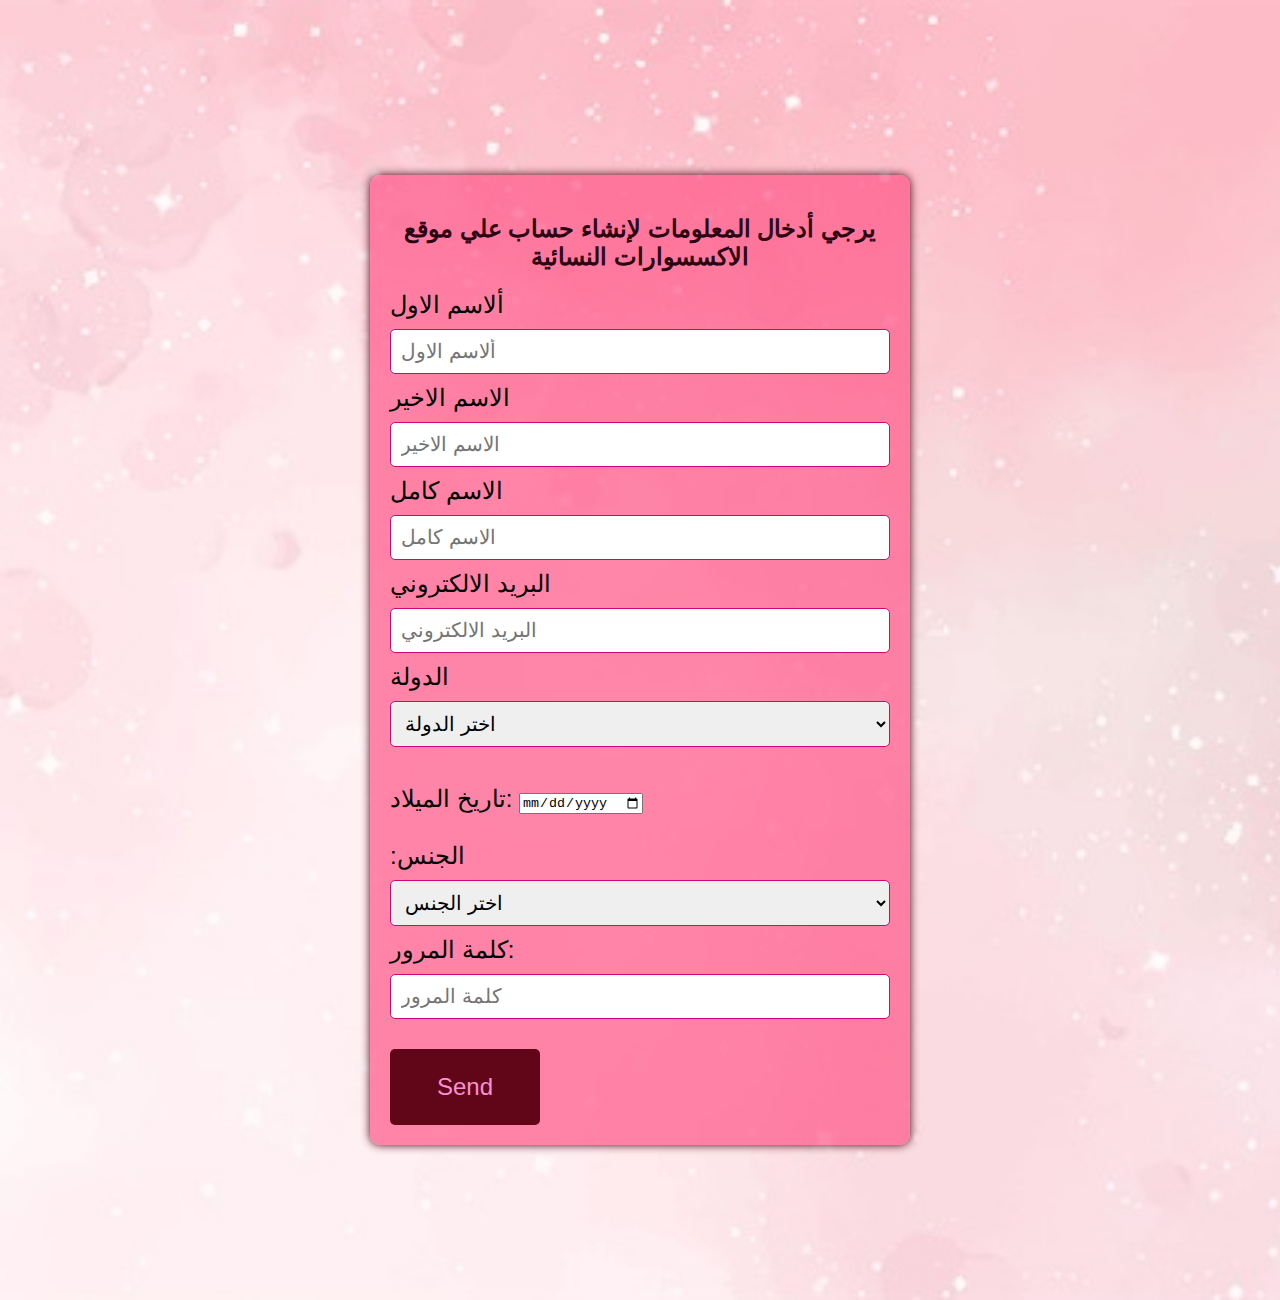
<file: index.html>
<!DOCTYPE html>
<html lang="en">
<head>
    <meta charset="UTF-8">
    <meta name="viewport" content="width=device-width, initial-scale=1.0">
    <title>Accessories</title>
    <style>
        body{
            font-family:Arial,sans-serif ;
            display:flex;
            justify-content: center;
            align-items: center;
            height: 100vh;
            margin: 0;
             background-image:url(../image27.jpg) ;
             background-size:cover ;
            padding: 200px;
        }
        form{
            font-size: 24px;
            background-color:#ff5688b3 ;
            padding: 20px;
            border-radius:10px;
            box-shadow:0 0 10px #47010f ;
            max-width: 500px;
            width:100%;
            margin-top: 20px;
            
        }
        h2{
            text-align: center;
            color: #2b0212;
            font-size:24px;
            margin-bottom: 20px;
        }
        input[type="text"],input[type="password"],input[type="email"],input[type="data"],select{
            width: 100%;
            padding: 10px;
            margin:10px 0 ;
            box-sizing: border-box;
            border:1px solid #cc0a75;
            border-radius: 5px;
            font-size: 20px;
        }
        input[type="submit"]{
            background-color: #610519;
            color:rgb(248, 144, 210);
            padding: 24px;
            border: none;
            border-radius: 5px;
            font-size:24px ;
            margin-top: 20px;
            width: 150px;
            cursor: pointer;
            transition: background-color0.3s,transform 0.3s;

        }
        
        input[type="submit"]:hover{
            background-color: #eb0e62;
        
        }
        input[type="submit"]:active{
            transform: scale(0.98);
        }
        input[type="submit"]:focus{
            outline: none;
        }
    </style>
</head>
<body>
      <form id="l1">
        <h2>يرجي أدخال المعلومات لإنشاء حساب علي موقع الاكسسوارات النسائية </h2>
        <label for="first name">ألاسم الاول</label>
        <input type="text" id="first name" name="first name" placeholder="ألاسم الاول" required>
        <label for="last name">الاسم الاخير</label>
        <input type="text" id="last name"name="last name" placeholder="الاسم الاخير"required>
        <label for="full name">الاسم كامل</label>
        <input type="text" id="full name"name="full name"placeholder="الاسم كامل"required>
        <label for="email">البريد الالكتروني</label>
        <input type="email"id="email"name="email"placeholder="البريد الالكتروني"required>
        <label for="country">الدولة</label>
        <select id="country"name="country"required>
            <option value="">اختر الدولة</option>
            <option value="egypt">مصر</option>
            <option value="saudi arabic">السعوديه</option>
            <option value="syria">سوريا</option>
            <option value="palestine">فلسطين</option>
            <option value="morocco">المغرب</option>
        </select>
        <br><br>
        <label for="birthdate">تاريخ الميلاد:</label>
        <input type="date" id="birthdate" name="birthdate" required>
        <br><br>
        <label for="gender">الجنس:</label>
        <select id="gender" name="gender" required>
            <option value="">اختر الجنس</option>
            <option value="male">ذكر</option>
            <option value="female">أنثى</option>
        </select>
        
        <label for="password">كلمة المرور:</label>
        <input type="password" id="password" name="password" placeholder="كلمة المرور" required>
        
        <input type="submit" value="Send">
    </form>

    <script>
        
        document.getElementById('l1').addEventListener('submit', function(event) {
            event.preventDefault(); 
            const firstName = document.getElementById('first name').value;
            const lastName = document.getElementById('last name').value;
            const fullName = document.getElementById('full name').value;
            const email = document.getElementById('email').value;
            const country = document.getElementById('country').value;
            const birthdate = document.getElementById('birthdate').value;
            const gender = document.getElementById('gender').value;
            const password = document.getElementById('password').value;

            
            if (firstName && lastName && fullName && email && country &&  birthdate && gender && password) {
                
                window.location.href = 'typs.html'; 
            } else {
                alert('الرجاء إدخال جميع البيانات بشكل صحيح.');
            }
        });
    </script>
</body>
</html>
</file>
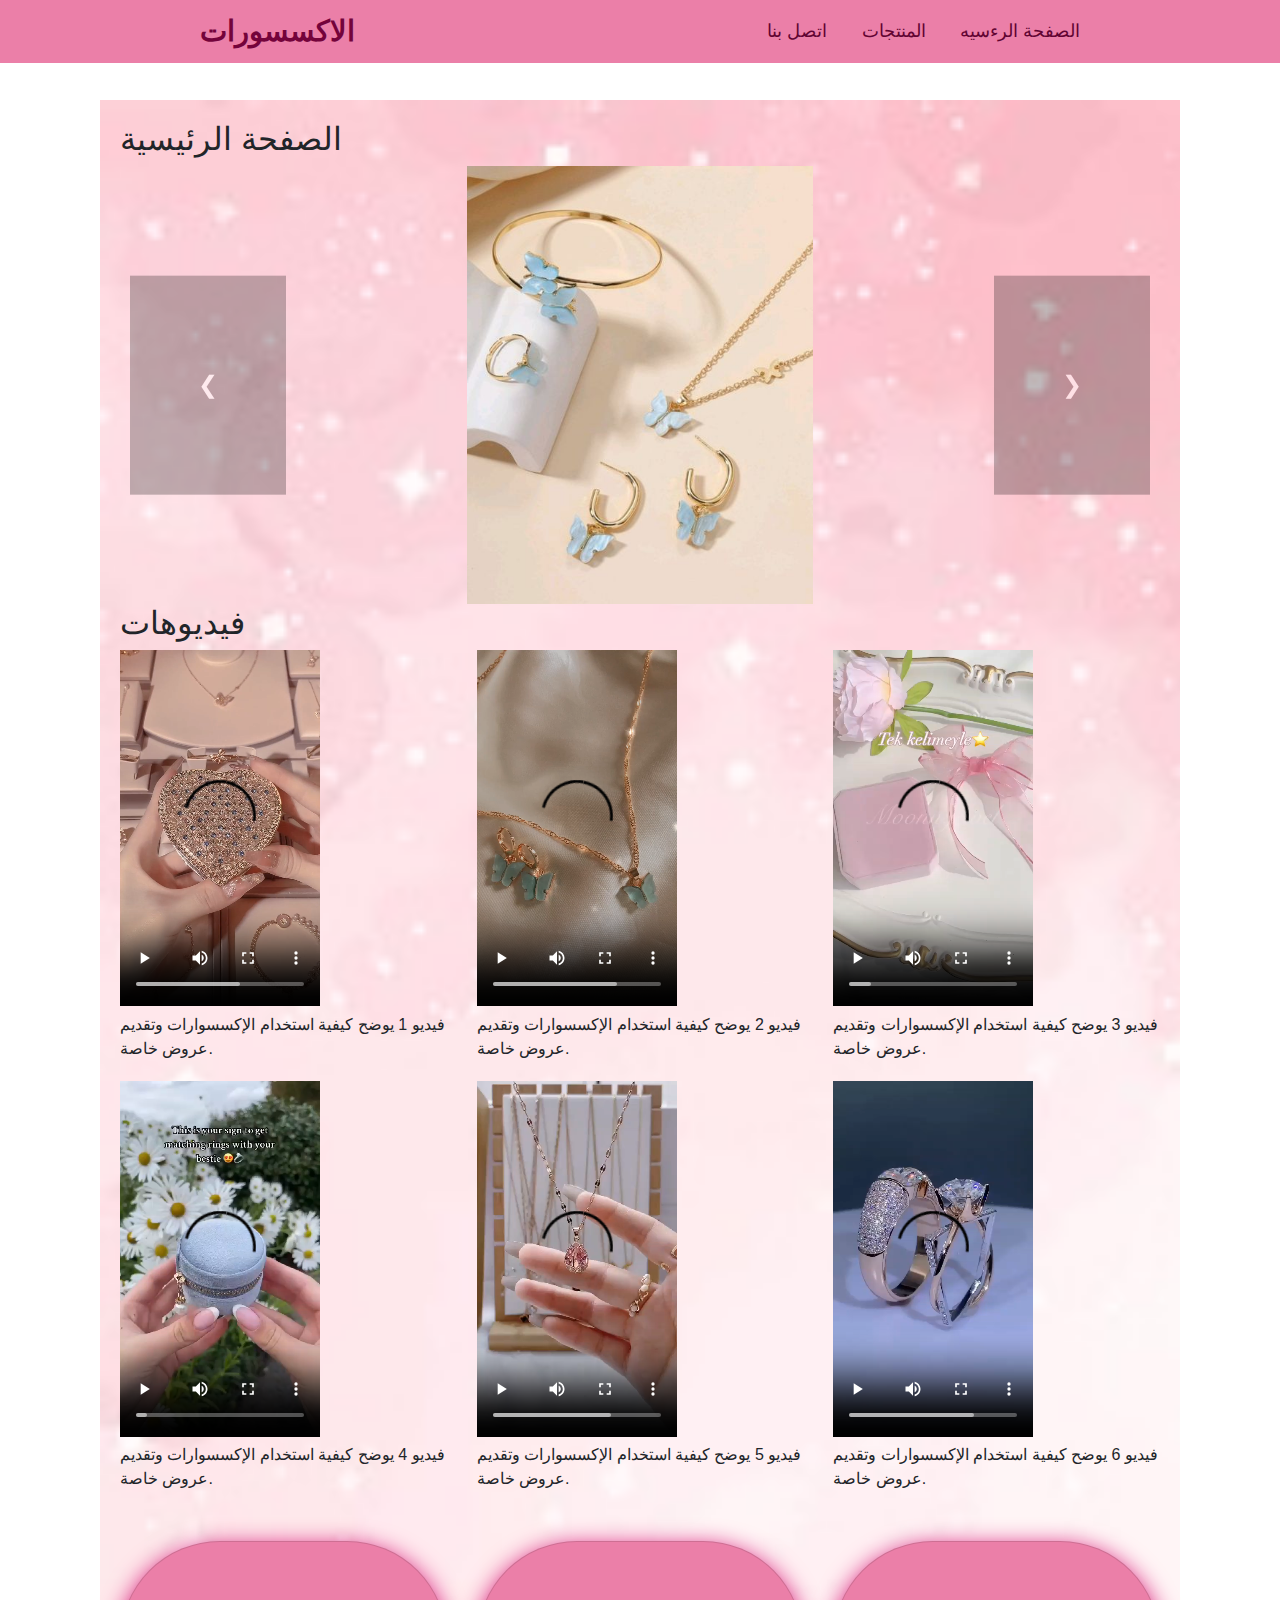
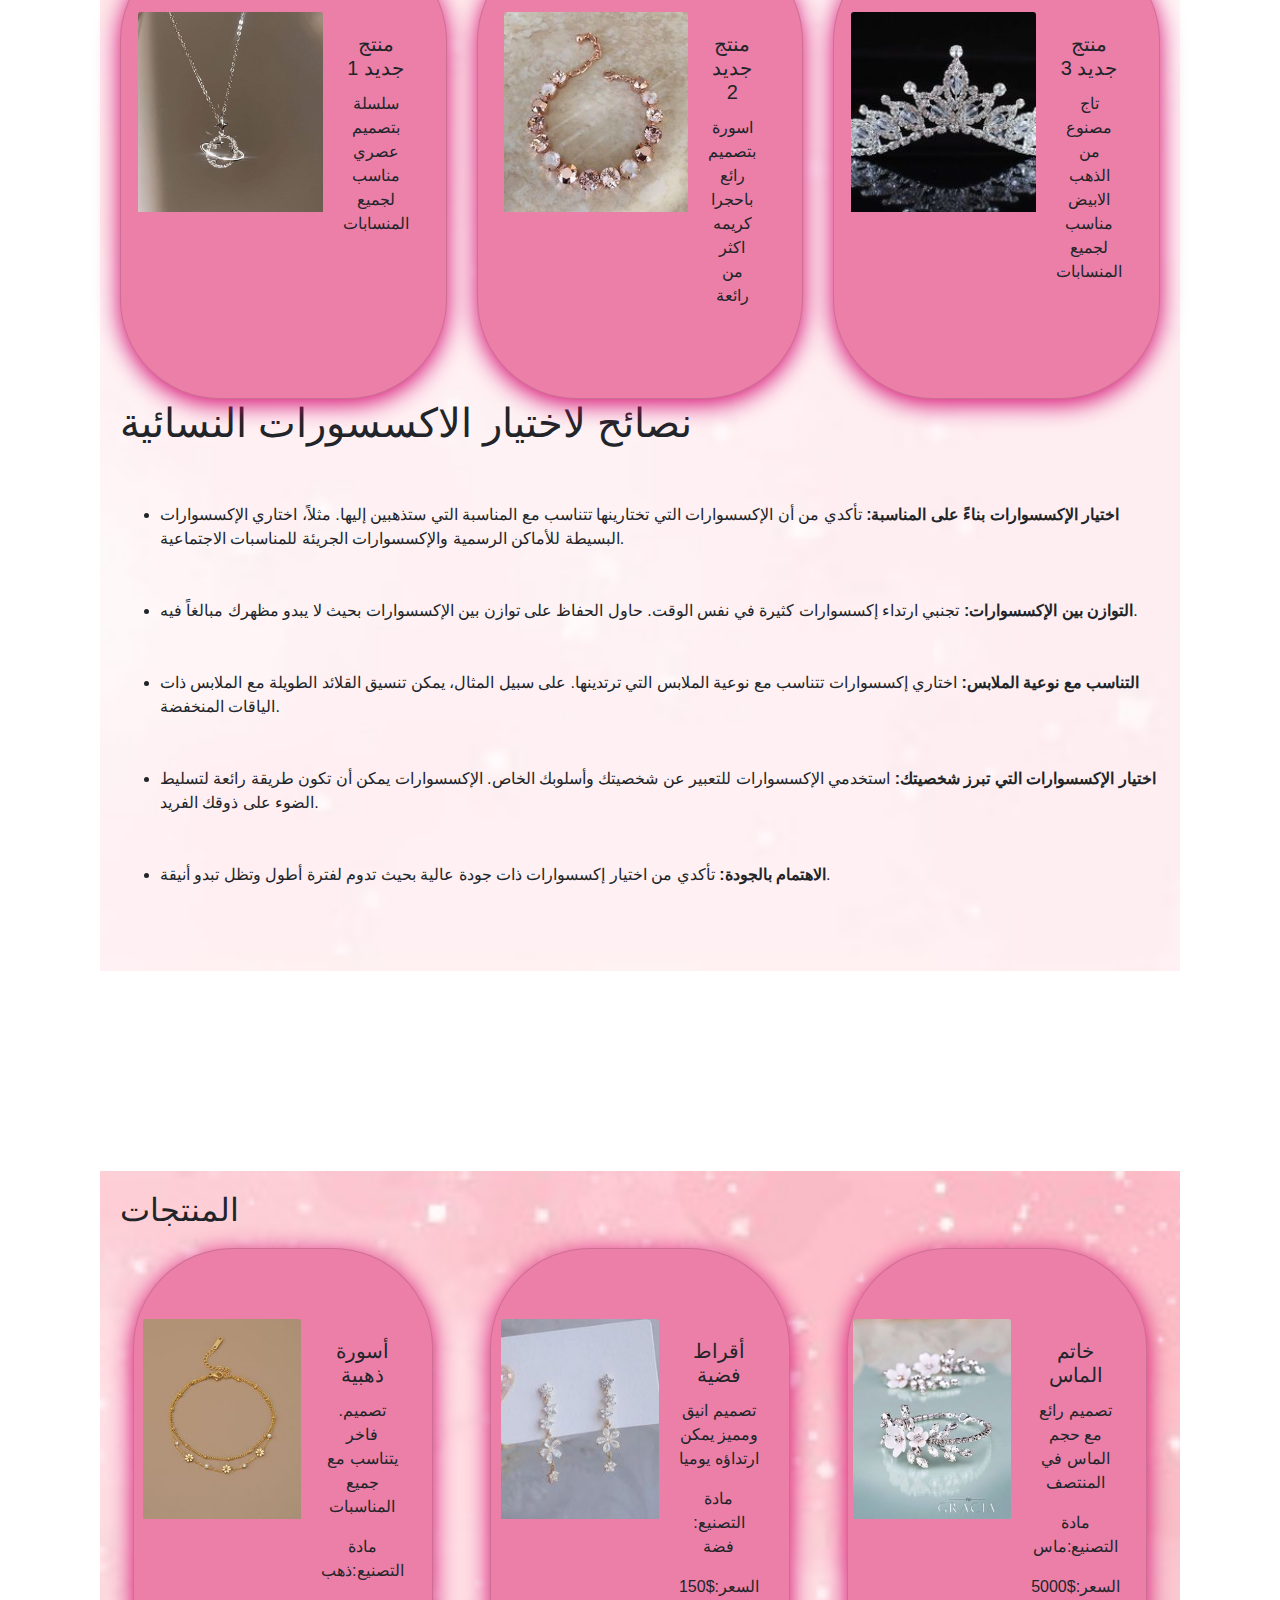
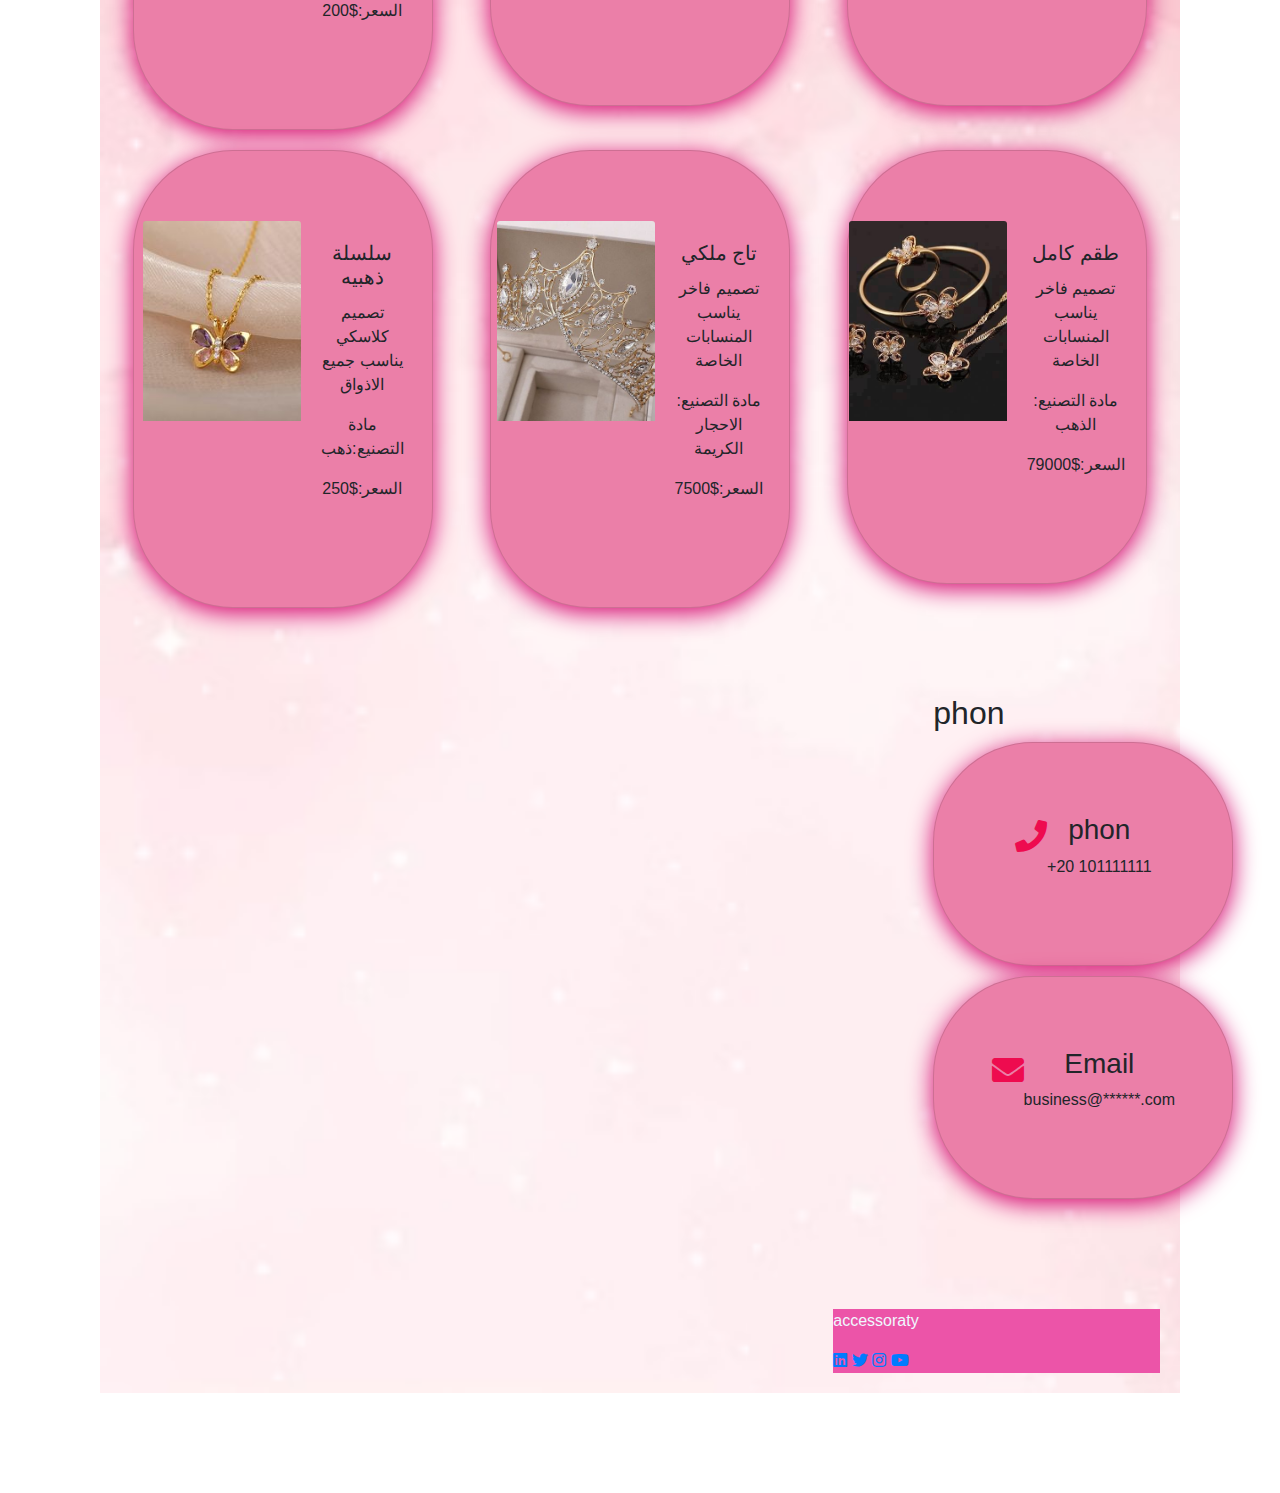
<file: typs.html>
<!DOCTYPE html>
<html lang="ar">
<head>
    <meta charset="UTF-8">
    <meta name="viewport" content="width=device-width, initial-scale=1.0">
    <title>موقع إكسسوارات</title>
    <link href="https://stackpath.bootstrapcdn.com/bootstrap/4.5.2/css/bootstrap.min.css" rel="stylesheet">
    <link href="https://cdnjs.cloudflare.com/ajax/libs/font-awesome/5.15.4/css/all.min.css" rel="stylesheet">
    <link href="style.css" rel="stylesheet">
</head>
<body>
    <header>
    <a href="#"class="logo">الاكسسورات</a>
    <nav class="navigation">
        <a href="#home">الصفحة الرءسيه</a>
        <a href="#products">المنتجات</a>
        <a href="#contact">اتصل بنا</a>
    </nav>
    </header>

    <section id="home">
        <div class="container">
            <h2>الصفحة الرئيسية</h2>
            
            <div class="carousel-container">
                <div class="carousel">
                    <div class="carousel-images">
                        <img src="image2.jpg" alt="Image 1">
                        <img src="image5.jpg" alt="Image 2">
                        <img src="image6.jpg" alt="Image 3">
                        <img src="image7.jpg" alt="Image 4">
                        <img src="image16.jpg" alt="Image 5">
                        <img src="image19.jpg" alt="Image 6">
                        <img src="image4.jpg" alt="Image 7">
                        <img src="image8.jpg" alt="Image 8">
                        <img src="image12.jpg" alt="Image 9">
                        <img src="image18.jpg" alt="Image 10">
                        <img src="image30.jpg" alt="Image 11">
                        <img src="image39.jpg" alt="Image 12">
                        <img src="image37.jpg" alt="Image 13">
                        <img src="image36.jpg" alt="Image 14">
                        <img src="image28.jpg" alt="Image 15">
                        <img src="image33.jpg" alt="Image 16">
                        <img src="image31.jpg" alt="Image 17">
                        <img src="image32.jpg" alt="Image 18">
                        <img src="image45.jpg" alt="Image 19">
                        <img src="image41.jpg" alt="Image 20">
                    </div>
                    <a href="#" class="carousel-control-prev">❮</a>
                    <a href="#" class="carousel-control-next">❯</a>
                </div>
            </div>

            <div class="video-section">
                <h2>فيديوهات</h2>
                <div class="row">
                    <div class="col-md-4">
                        <video src="./Beautiful(MP4).mp4" controls width="200"hight="200" >
                            متصفحك لا يدعم عرض الفيديو.
                        </video>
                        <p>فيديو 1 يوضح كيفية استخدام الإكسسوارات وتقديم عروض خاصة.</p>
                    </div>
                    <div class="col-md-4">
                        <video src="./цᴇпᴏчᴋᴀ(MP4).mp4" controls width="200"hight="200" >
                            متصفحك لا يدعم عرض الفيديو.
                        </video>
                        <p>فيديو 2 يوضح كيفية استخدام الإكسسوارات وتقديم عروض خاصة.</p>
                    </div>
                    
                    <div class="col-md-4">
                        <video src="./WhatsApp Video 2024-07-07 at 12.44.05 AM.mp4" controls width="200"hight="200" >
                            متصفحك لا يدعم عرض الفيديو.
                        </video>
                        <p>فيديو 3 يوضح كيفية استخدام الإكسسوارات وتقديم عروض خاصة.</p>
                    </div>
                    <div class="col-md-4">
                        <video src="./WhatsApp Video 2024-07-07 at 12.44.05 AM (2).mp4" controls width="200"hight="200">
                            متصفحك لا يدعم عرض الفيديو.
                        </video>
                        <p>فيديو 4 يوضح كيفية استخدام الإكسسوارات وتقديم عروض خاصة.</p>
                    </div>
                    <div class="col-md-4">
                        <video src="./WhatsApp Video 2024-07-07 at 1.04.02 AM00.mp4" controls width="200"hight="200">
                            متصفحك لا يدعم عرض الفيديو.
                        </video>
                        <p>فيديو 5 يوضح كيفية استخدام الإكسسوارات وتقديم عروض خاصة.</p>
                    </div>
                    <div class="col-md-4">
                        <video src="./vidio1.mp4" controls width="200"hight="200">
                            متصفحك لا يدعم عرض الفيديو.
                        </video>
                        <p>فيديو 6 يوضح كيفية استخدام الإكسسوارات وتقديم عروض خاصة.</p>
                    </div>
                </div>
            </div>
            
            <div class="card-deck">
                <div class="card">
                    <img src="image13.jpg" class="card-img-top" alt="New Product 1">
                    <div class="card-body">
                        <h5 class="card-title">منتج جديد 1</h5>
                        <p class="card-text">سلسلة بتصميم عصري مناسب  لجميع المنسابات</p>
                    </div>
                </div>
                <div class="card">
                    <img src="image15.jpg" class="card-img-top" alt="New Product 2">
                    <div class="card-body">
                        <h5 class="card-title">منتج جديد 2</h5>
                        <p class="card-text">اسورة بتصميم رائع  باحجرا كريمه اكثر من رائعة</p>
                    </div>
                </div>
                <div class="card">
                    <img src="image25.jpg" class="card-img-top" alt="New Product 3">
                    <div class="card-body">
                        <h5 class="card-title">منتج جديد 3</h5>
                        <p class="card-text">تاج مصنوع من الذهب الابيض مناسب لجميع المنسابات</p>
                    </div>
                </div>
            </div>
            <div class="advaic">
                <h1>نصائح لاختيار الاكسسورات النسائية</h1>
                <br><br>
                <ul>
                    <li>
                        <strong>اختيار الإكسسوارات بناءً على المناسبة:</strong>
                        تأكدي من أن الإكسسوارات التي تختارينها تتناسب مع المناسبة التي ستذهبين إليها. مثلاً، اختاري الإكسسوارات البسيطة للأماكن الرسمية والإكسسوارات الجريئة للمناسبات الاجتماعية.
                    </li>
                    <br><br>
                    <li>
                        <strong>التوازن بين الإكسسوارات:</strong>
                        تجنبي ارتداء إكسسوارات كثيرة في نفس الوقت. حاول الحفاظ على توازن بين الإكسسوارات بحيث لا يبدو مظهرك مبالغاً فيه.
                    </li>
                    <br><br>
                    <li>
                        <strong>التناسب مع نوعية الملابس:</strong>
                        اختاري إكسسوارات تتناسب مع نوعية الملابس التي ترتدينها. على سبيل المثال، يمكن تنسيق القلائد الطويلة مع الملابس ذات الياقات المنخفضة.
                    </li>
                    <br><br>
                    <li>
                        <strong>اختيار الإكسسوارات التي تبرز شخصيتك:</strong>
                        استخدمي الإكسسوارات للتعبير عن شخصيتك وأسلوبك الخاص. الإكسسوارات يمكن أن تكون طريقة رائعة لتسليط الضوء على ذوقك الفريد.
                    </li>
                    <br><br>
                    <li>
                        <strong>الاهتمام بالجودة:</strong>
                        تأكدي من اختيار إكسسوارات ذات جودة عالية بحيث تدوم لفترة أطول وتظل تبدو أنيقة.
                    </li>
                    <br><br>
                </ul>
            </div>
        </div>
    </section>

    <section id="products">
        <div class="container">
            <h2>المنتجات</h2>
            <div class="row">
                <div class="col-md-4">
                    <div class="card">
                        <img src="image9.jpg" class="card-img-top" alt="Necklace">
                        <div class="card-body">
                            <h5 class="card-title">أسورة ذهبية</h5>
                            <p class="card-text">.تصميم فاخر يتناسب مع جميع المناسبات </p>
                            <p>مادة التصنيع:ذهب</p>
                            <p>السعر:$200</p>
                        </div>
                    </div>
                </div>
                <div class="col-md-4">
                    <div class="card">
                        <img src="image48.jpg" class="card-img-top" alt="Earrings">
                        <div class="card-body">
                            <h5 class="card-title"> أقراط فضية</h5>
                            <p class="card-text">تصميم انيق ومميز يمكن ارتداؤه يوميا</p>
                            <p>مادة التصنيع: فضة</p>
                            <p>السعر:$150</p>
                        </div>
                    </div>
                </div>
                <div class="col-md-4">
                    <div class="card">
                        <img src="image43.jpg" class="card-img-top" alt="Bracelet">
                        <div class="card-body">
                            <h5 class="card-title">خاتم الماس</h5>
                            <p class="card-text">تصميم رائع مع حجم الماس في المنتصف</p>
                            <p>مادة التصنيع:ماس</p>
                            <p>السعر:$5000</p>
                        </div>
                    </div>
                </div>
                <div class="col-md-4">
                    <div class="card">
                        <img src="image31.jpg" class="card-img-top" alt="Necklace">
                        <div class="card-body">
                            <h5 class="card-title">سلسلة ذهبيه</h5>
                            <p class="card-text">تصميم كلاسكي يناسب جميع الاذواق </p>
                            <p>مادة التصنيع:ذهب</p>
                            <p>السعر:$250</p>
                        </div>
                    </div>
                </div>
                <div class="col-md-4">
                    <div class="card">
                        <img src="image17.jpg" class="card-img-top" alt="Necklace">
                        <div class="card-body">
                            <h5 class="card-title">تاج ملكي</h5>
                            <p class="card-text">تصميم فاخر  يناسب المنسابات الخاصة</p>
                            <p>مادة التصنيع: الاحجار الكريمة</p>
                            <p>السعر:$7500</p>
                        </div>
                    </div>
                </div>
                <div class="col-md-4">
                    <div class="card">
                        <img src="image16.jpg" class="card-img-top" alt="Necklace">
                        <div class="card-body">
                            <h5 class="card-title">طقم كامل</h5>
                            <p class="card-text">تصميم فاخر  يناسب المنسابات الخاصة</p>
                             <p>مادة التصنيع: الذهب </p>
                            <p>السعر:$79000</p>
                        </div>
                    </div>
                    <script>
                        const prev = document.querySelector('.carousel-control-prev');
                        const next = document.querySelector('.carousel-control-next');
                        const images = document.querySelectorAll('.carousel-images img');
                        let currentIndex = 0;
                    
                        function showImage(index) {
                            images.forEach((img, i) => {
                                img.style.display = i === index ? 'block' : 'none';
                            });
                        }
                    
                        prev.addEventListener('click', () => {
                            currentIndex = (currentIndex > 0) ? currentIndex - 1 : images.length - 1;
                            showImage(currentIndex);
                        });
                    
                        next.addEventListener('click', () => {
                            currentIndex = (currentIndex < images.length - 1) ? currentIndex + 1 : 0;
                            showImage(currentIndex);
                        });
                    
                        // Initialize the carousel by showing the first image
                        showImage(currentIndex);
                    </script>
                    
                
             

    <section  id="contact" >
        <h2 class="title">phon</h2>
        <div class="contentn">
            <div class="card">
                <div class="icon">
                    <i class="fas fa-phone"></i>
                </div>
                <div class="info">
                    <h3>phon</h3>
                    <p>+20 101111111</p>
                    
                </div>
            </div>
            <div class="card">
                <div class="icon">
                    <i class="fas fa-envelope"></i>
                </div>
                <div class="info">
                    <h3>Email</h3>
                    <p>business@******.com</p
                        >
                </div>
            </div>
        </div>
        
    </section>
    <footer class="footer" >
        <p class="l1">accessoraty </p>
        <div class="links">
            <a href="#"><i class="fab fa-linkedin"></i></a>
            <a href="#"><i class="fab fa-twitter"></i></a>
            <a href="#"><i class="fab fa-instagram"></i></a>
            <a href="#"><i class="fab fa-youtube"></i></a>
        </div>
    </footer>

</body>
</html>
</file>
<file: style.css>
body{
    font-family: 'Franklin Gothic Medium', 'Arial Narrow', Arial, sans-serif;
    margin: 0;
    padding: 0;
    box-sizing: border-box;
    scroll-behavior: smooth;
}


header{    background-color:rgb(235, 127, 168);
    width: 100%;
    position: fixed;
    z-index: 999;
    display: flex;
    justify-content: space-between;
    align-items: center;
    padding: 10px 200px;
}

.logo {
    text-decoration: none;
    color:rgb(116, 3, 59);
    text-transform: uppercase;
    font-weight: 700;
    font-size: 1.8em;
}

.navigation a {
    color: rgb(97, 4, 50);
    text-decoration: none;
    font-size: 1.1em;
    font-weight: 500;
    padding-left: 30px;
}

*.navigation a:hover{
    color: #ec54a8;}

section {
    padding: 100px 100px;
}

.container {
    
    margin: 0 auto;
    padding: 20px;
    background-image: url(./image27.jpg);
    background-size: cover;
}


.navbar {
    margin-bottom: 10px;
}

.navbar-brand {
    font-size: 30px;
}

.navbar-nav .nav-link {
    padding: 20px 15px;
}

.carousel-container {
    position: relative;
    overflow: hidden;
    width: 100%;
}

.carousel {
    display: flex;
    transition: transform 0.3s ease-in-out;
}

.carousel-images {
    display: flex;
    width: 300%;
    justify-content: center;
}

.carousel-images img {
    width: 33.33%;
    height: auto;
}

.carousel-control-prev, .carousel-control-next {
    position: absolute;
    top: 50%;
    transform: translateY(-50%);
    background-color: rgba(0,0,0,0.5);
    color: white;
    padding: 10px;
    cursor: pointer;
    text-align: center;
    z-index: 1000;
    font-size: 24px;
}

.carousel-control-prev {
    left: 10px;
}

.carousel-control-next {
    right: 10px;
}

.video-section video {
    max-width: 100%;
}

.card-deck {
    margin-top: 20px;
}

.card {
    margin-bottom: 20px;
}

.card-img-top {
    height: 200px;
    object-fit: cover;
}

 تصميم نصائح الموضة 
.video-section h2, .video-section p {
    margin-bottom: 20px;
}


.card {
    background-color: rgb(235, 127, 168);
    width: 20em;
    box-shadow: 0 5px 25px rgb(212, 5, 109);
    border-radius: 100px;
    width: 300px;
    padding: 70px;
    margin: 10px auto;
    text-align: center;
    justify-content: center;
    display: flex;
    flex-direction: row;
   
     
}

.card:hover {
    transform: scale(1.1);
}

.icon {
    color: #ee0b4f;
    font-size: 2em; 
    text-align: center;
}
.footer{
    background-color: #ec54a8;
    justify-content: center;
}
.l1{
    color: aliceblue;
    align-items: center;
}
.links{
    color:aliceblue;
}
</file>
